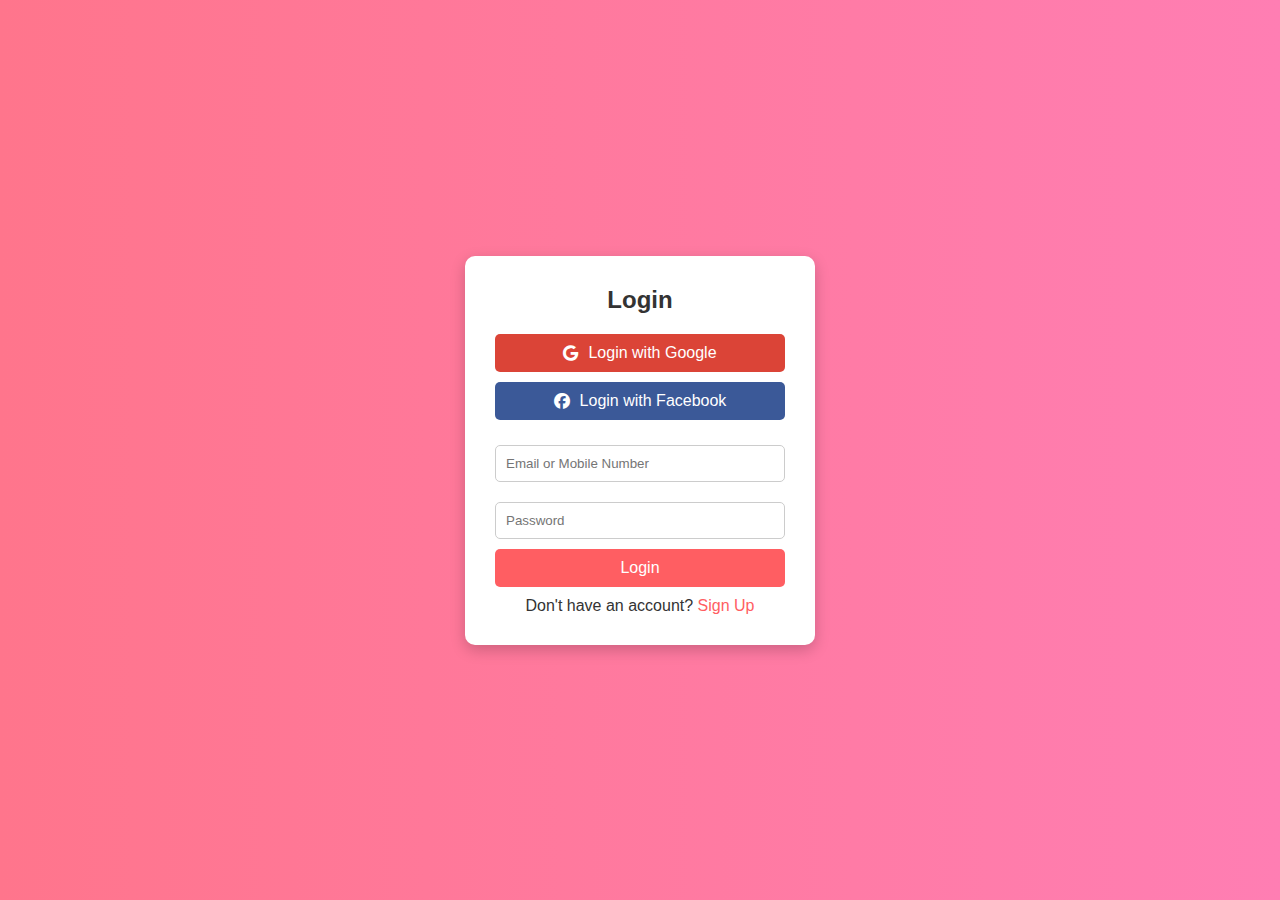
<file: login.html>
<!DOCTYPE html>
<html lang="en">
<head>
    <meta charset="UTF-8">
    <meta name="viewport" content="width=device-width, initial-scale=1.0">
    <title>Login Page</title>
    <link rel="stylesheet" href="https://cdnjs.cloudflare.com/ajax/libs/font-awesome/6.4.2/css/all.min.css">
    <style>
        * {
            margin: 0;
            padding: 0;
            box-sizing: border-box;
            font-family: Arial, sans-serif;
        }
        body {
            display: flex;
            justify-content: center;
            align-items: center;
            height: 100vh;
            background: linear-gradient(to right, #ff758c, #ff7eb3);
        }
        .login-container {
            background: white;
            padding: 30px;
            border-radius: 10px;
            box-shadow: 0px 5px 15px rgba(0, 0, 0, 0.2);
            text-align: center;
            width: 350px;
        }
        .login-container h2 {
            margin-bottom: 20px;
            color: #333;
        }
        .social-login {
            display: flex;
            flex-direction: column;
            gap: 10px;
            margin-bottom: 15px;
        }
        .social-login button {
            display: flex;
            align-items: center;
            justify-content: center;
            padding: 10px;
            border: none;
            border-radius: 5px;
            cursor: pointer;
            font-size: 16px;
            color: white;
        }
        .google { background: #db4437; }
        .facebook { background: #3b5998; }
        .social-login button i {
            margin-right: 10px;
        }
        .input-box {
            width: 100%;
            padding: 10px;
            margin: 10px 0;
            border: 1px solid #ccc;
            border-radius: 5px;
        }
        .login-btn {
            width: 100%;
            padding: 10px;
            background: #ff5e62;
            color: white;
            border: none;
            border-radius: 5px;
            cursor: pointer;
            font-size: 16px;
        }
        .signup-link {
            margin-top: 10px;
            color: #333;
        }
        .signup-link a {
            color: #ff5e62;
            text-decoration: none;
        }
    </style>
</head>
<body>
    <div class="login-container">
        <h2>Login</h2>
        <div class="social-login">
            <button class="google"><i class="fab fa-google"></i> Login with Google</button>
            <button class="facebook"><i class="fab fa-facebook"></i> Login with Facebook</button>
        </div>
        <input type="email" class="input-box" placeholder="Email or Mobile Number">
        <input type="password" class="input-box" placeholder="Password">
        <button class="login-btn">Login</button>
        <p class="signup-link">Don't have an account? <a href="#">Sign Up</a></p>
    </div>
</body>
</html>
</file>
